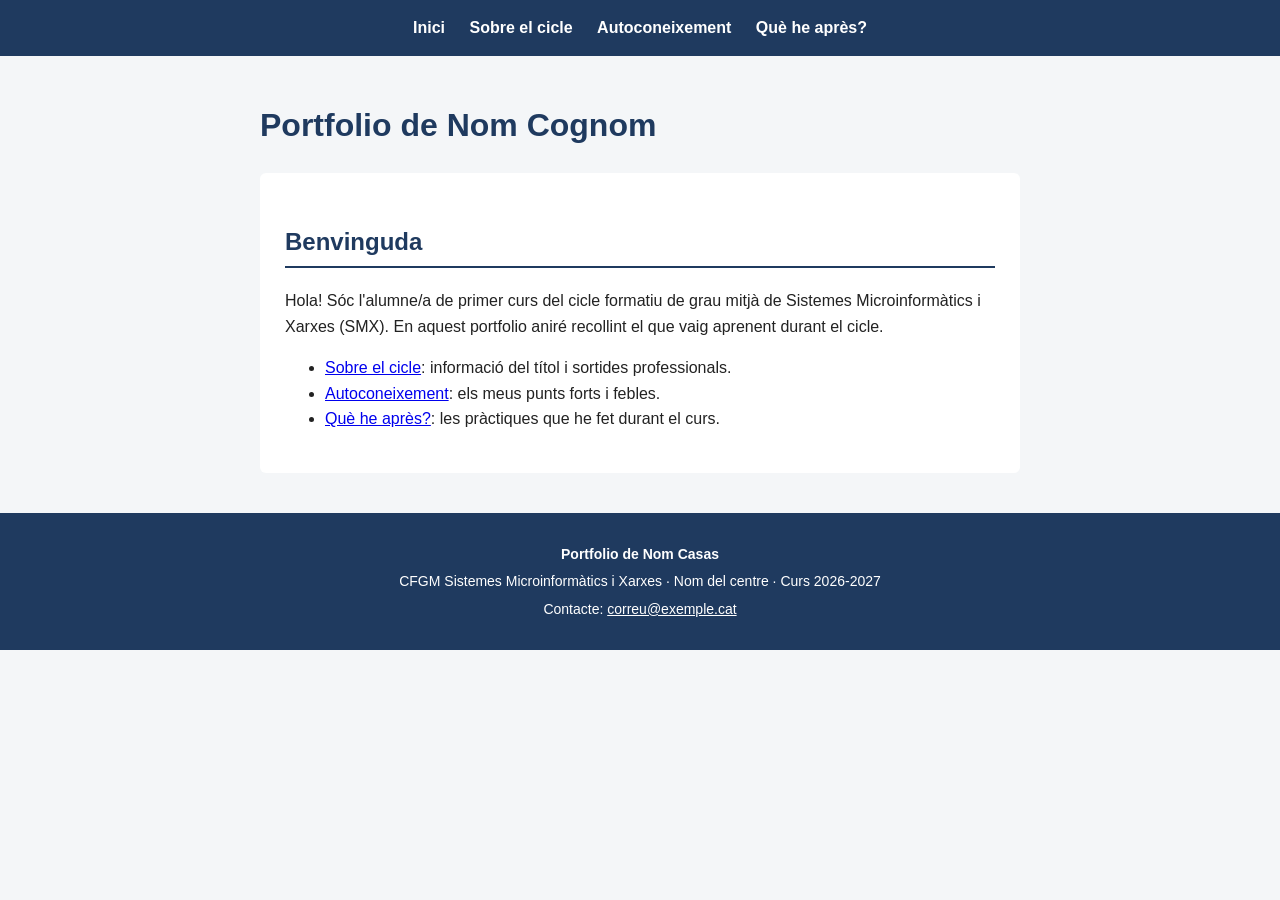
<file: index.html>
<!DOCTYPE html>
<html lang="ca">
<head>
  <meta charset="UTF-8">
  <meta name="viewport" content="width=device-width, initial-scale=1">
  <title>Inici - Portfolio</title>
  <link rel="stylesheet" href="./css/style.css">
</head>
<body>

  <nav>
    <a href="index.html">Inici</a>
    <a href="pages/sobre-el-cicle.html">Sobre el cicle</a>
    <a href="pages/autoconeixement.html">Autoconeixement</a>
    <a href="pages/que-he-apres.html">Què he après?</a>
  </nav>

  <main>
    <h1>Portfolio de Nom Cognom</h1>
    <section>
      <h2>Benvinguda</h2>
      <p>Hola! Sóc l'alumne/a de primer curs del cicle formatiu de grau mitjà de
      Sistemes Microinformàtics i Xarxes (SMX). En aquest portfolio aniré
      recollint el que vaig aprenent durant el cicle.</p>
      <ul>
        <li><a href="sobre-el-cicle.html">Sobre el cicle</a>: informació del títol i sortides professionals.</li>
        <li><a href="autoconeixement.html">Autoconeixement</a>: els meus punts forts i febles.</li>
        <li><a href="que-he-apres.html">Què he après?</a>: les pràctiques que he fet durant el curs.</li>
      </ul>
    </section>
  </main>

  <footer>
    <p><strong>Portfolio de Nom Casas</strong></p>
    <p>CFGM Sistemes Microinformàtics i Xarxes · Nom del centre · Curs 2026-2027</p>
    <p>Contacte: <a href="mailto:correu@exemple.cat">correu@exemple.cat</a></p>
  </footer>

</body>
</html>
</file>
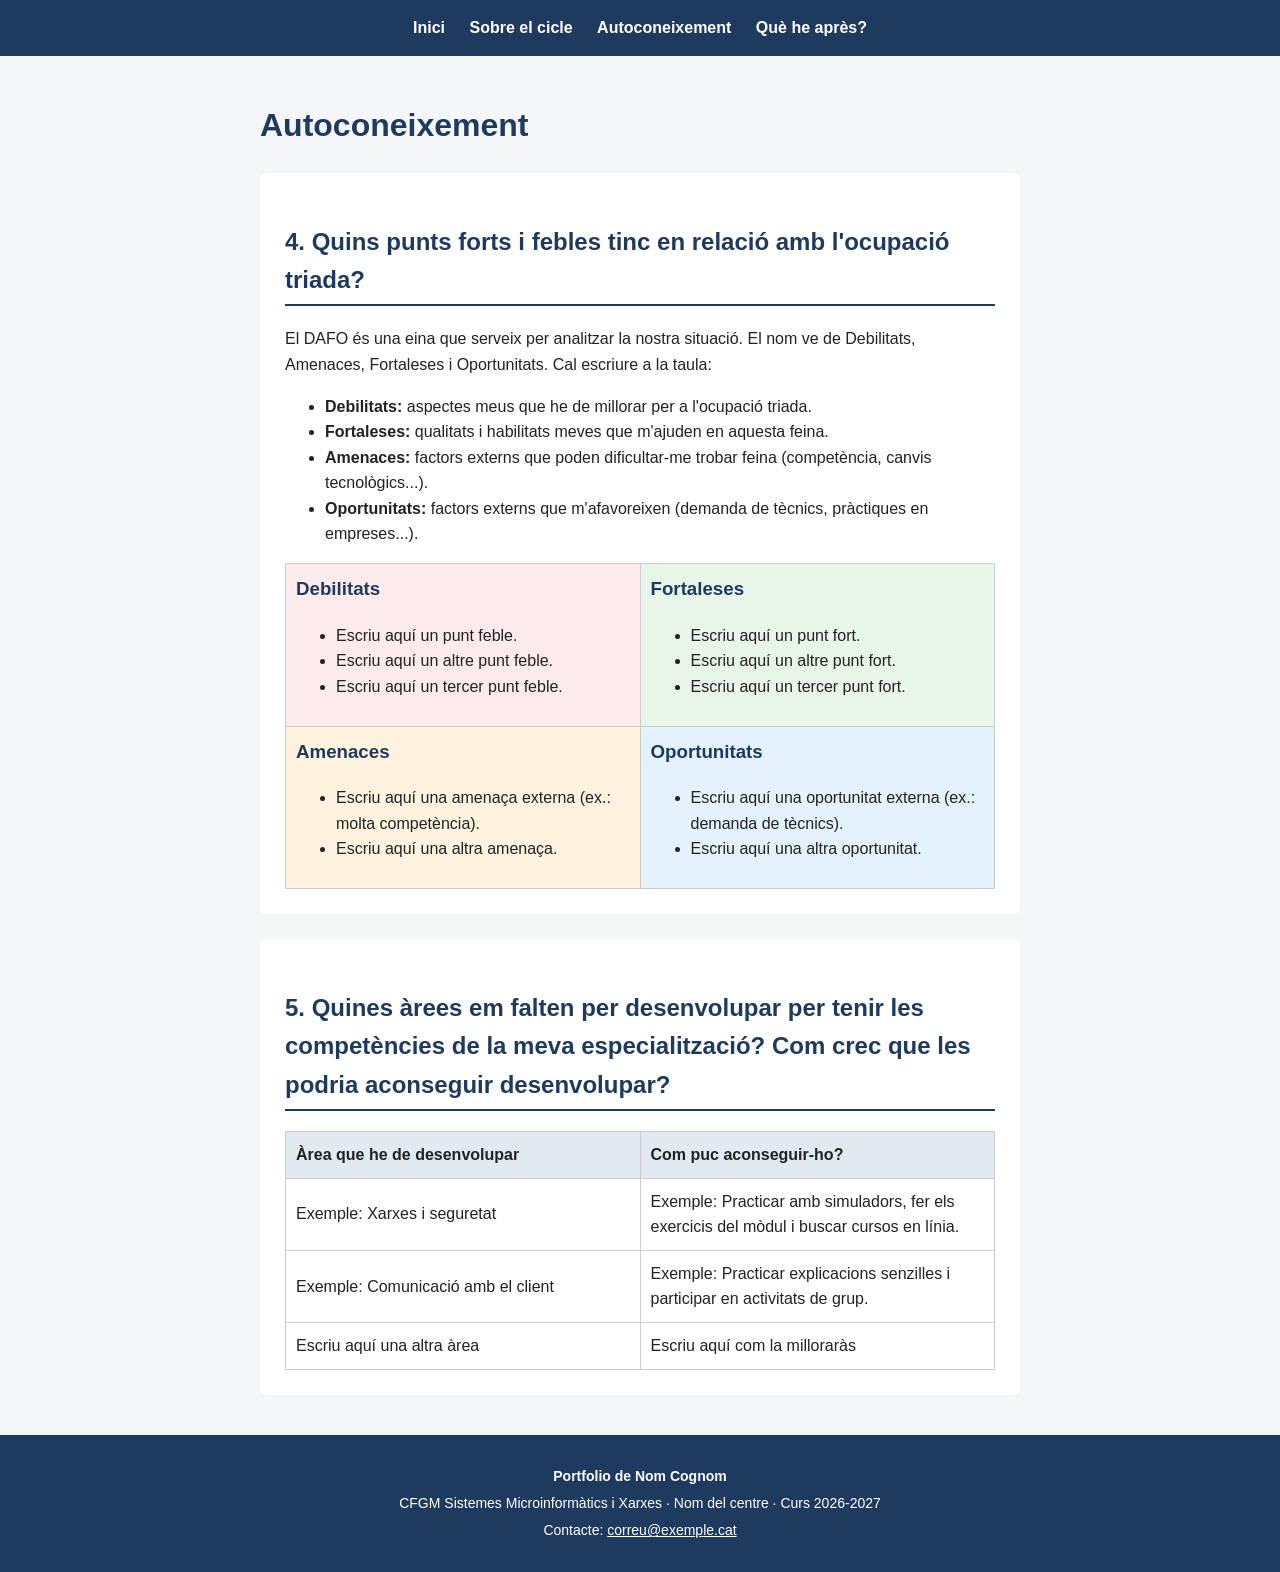
<file: pages/autoconeixement.html>
<!DOCTYPE html>
<html lang="ca">

<head>
  <meta charset="UTF-8">
  <meta name="viewport" content="width=device-width, initial-scale=1">
  <title>Autoconeixement - Portfolio</title>
  <link rel="stylesheet" href="../css/style.css">
</head>

<body>

  <nav>
    <a href="../index.html">Inici</a>
    <a href="sobre-el-cicle.html">Sobre el cicle</a>
    <a href="autoconeixement.html">Autoconeixement</a>
    <a href="que-he-apres.html">Què he après?</a>
  </nav>

  <main>
    <h1>Autoconeixement</h1>

    <section>
      <h2>4. Quins punts forts i febles tinc en relació amb l'ocupació triada?</h2>
      <p>El DAFO és una eina que serveix per analitzar la nostra situació. El nom ve de
        Debilitats, Amenaces, Fortaleses i Oportunitats. Cal escriure a la taula:</p>
      <ul>
        <li><strong>Debilitats:</strong> aspectes meus que he de millorar per a l'ocupació triada.</li>
        <li><strong>Fortaleses:</strong> qualitats i habilitats meves que m'ajuden en aquesta feina.</li>
        <li><strong>Amenaces:</strong> factors externs que poden dificultar-me trobar feina (competència, canvis
          tecnològics...).</li>
        <li><strong>Oportunitats:</strong> factors externs que m'afavoreixen (demanda de tècnics, pràctiques en
          empreses...).</li>
      </ul>

      <table class="dafo">
        <tr>
          <td class="debilitats">
            <h3>Debilitats</h3>
            <ul>
              <li>Escriu aquí un punt feble.</li>
              <li>Escriu aquí un altre punt feble.</li>
              <li>Escriu aquí un tercer punt feble.</li>
            </ul>
          </td>
          <td class="fortaleses">
            <h3>Fortaleses</h3>
            <ul>
              <li>Escriu aquí un punt fort.</li>
              <li>Escriu aquí un altre punt fort.</li>
              <li>Escriu aquí un tercer punt fort.</li>
            </ul>
          </td>
        <tr>
          <td class="amenaces">
            <h3>Amenaces</h3>
            <ul>
              <li>Escriu aquí una amenaça externa (ex.: molta competència).</li>
              <li>Escriu aquí una altra amenaça.</li>
            </ul>
          </td>
          <td class="oportunitats">
            <h3>Oportunitats</h3>
            <ul>
              <li>Escriu aquí una oportunitat externa (ex.: demanda de tècnics).</li>
              <li>Escriu aquí una altra oportunitat.</li>
            </ul>
          </td>
        </tr>
        </tr>
      </table>
    </section>

    <section>
      <h2>5. Quines àrees em falten per desenvolupar per tenir les competències de la meva especialització? Com crec que
        les podria aconseguir desenvolupar?</h2>
      <table>
        <tr>
          <th>Àrea que he de desenvolupar</th>
          <th>Com puc aconseguir-ho?</th>
        </tr>
        <tr>
          <td>Exemple: Xarxes i seguretat</td>
          <td>Exemple: Practicar amb simuladors, fer els exercicis del mòdul i buscar cursos en línia.</td>
        </tr>
        <tr>
          <td>Exemple: Comunicació amb el client</td>
          <td>Exemple: Practicar explicacions senzilles i participar en activitats de grup.</td>
        </tr>
        <tr>
          <td>Escriu aquí una altra àrea</td>
          <td>Escriu aquí com la milloraràs</td>
        </tr>
      </table>
    </section>
  </main>

  <footer>
    <p><strong>Portfolio de Nom Cognom</strong></p>
    <p>CFGM Sistemes Microinformàtics i Xarxes · Nom del centre · Curs 2026-2027</p>
    <p>Contacte: <a href="mailto:correu@exemple.cat">correu@exemple.cat</a></p>
  </footer>

</body>

</html>
</file>
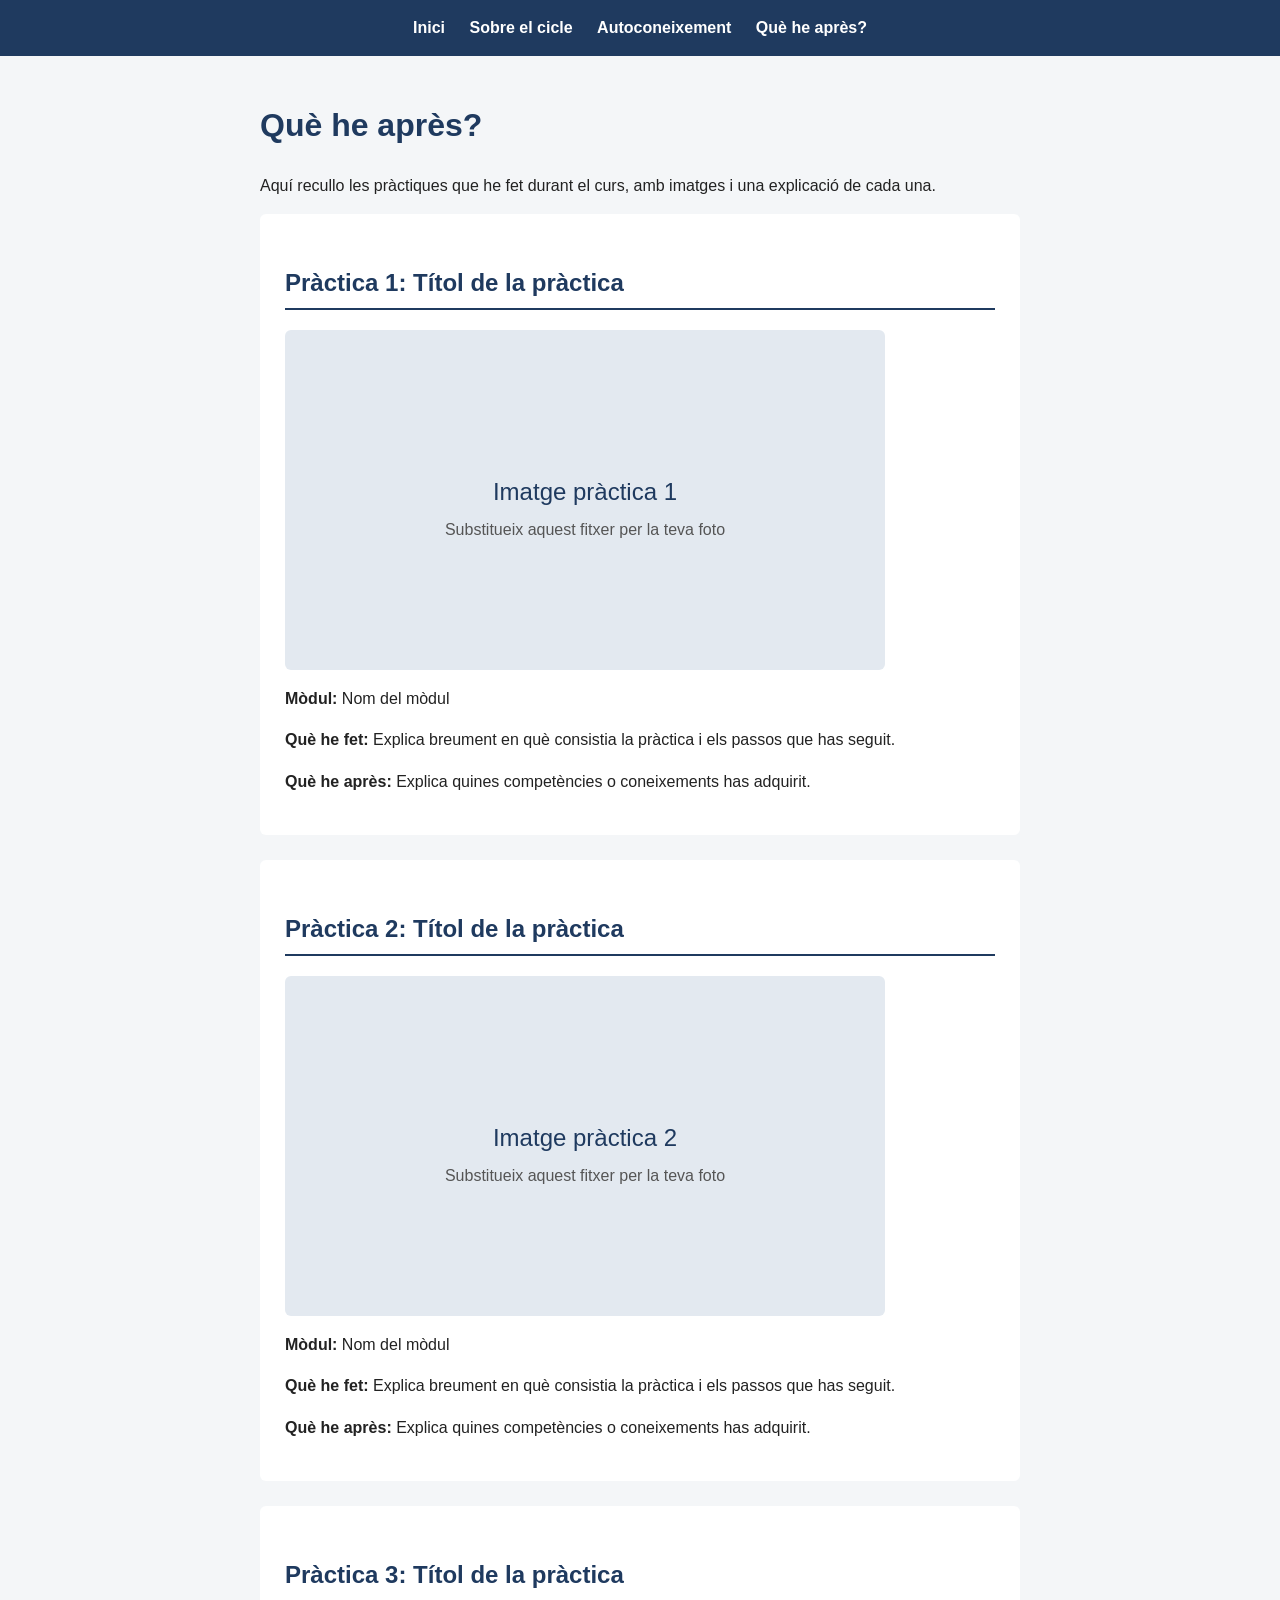
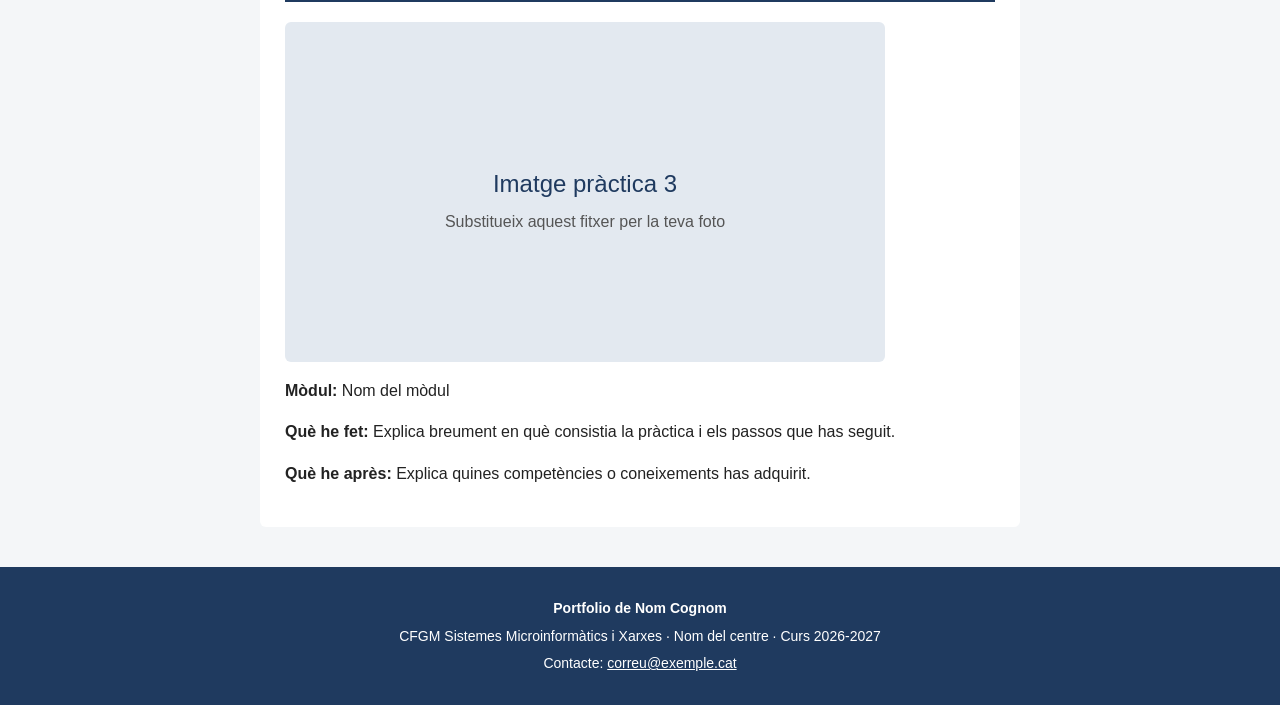
<file: pages/que-he-apres.html>
<!DOCTYPE html>
<html lang="ca">
<head>
  <meta charset="UTF-8">
  <meta name="viewport" content="width=device-width, initial-scale=1">
  <title>Què he après? - Portfolio</title>
  <link rel="stylesheet" href="../css/style.css">
</head>
<body>

  <nav>
    <a href="../index.html">Inici</a>
    <a href="sobre-el-cicle.html">Sobre el cicle</a>
    <a href="autoconeixement.html">Autoconeixement</a>
    <a href="que-he-apres.html">Què he après?</a>
  </nav>

  <main>
    <h1>Què he après?</h1>
    <p>Aquí recullo les pràctiques que he fet durant el curs, amb imatges i una explicació de cada una.</p>

    <section>
      <h2>Pràctica 1: Títol de la pràctica</h2>
      <img src="../images/practica1.svg" alt="Descripció de la imatge de la pràctica 1">
      <p><strong>Mòdul:</strong> Nom del mòdul</p>
      <p><strong>Què he fet:</strong> Explica breument en què consistia la pràctica i els passos que has seguit.</p>
      <p><strong>Què he après:</strong> Explica quines competències o coneixements has adquirit.</p>
    </section>

    <section>
      <h2>Pràctica 2: Títol de la pràctica</h2>
      <img src="../images/practica2.svg" alt="Descripció de la imatge de la pràctica 2">
      <p><strong>Mòdul:</strong> Nom del mòdul</p>
      <p><strong>Què he fet:</strong> Explica breument en què consistia la pràctica i els passos que has seguit.</p>
      <p><strong>Què he après:</strong> Explica quines competències o coneixements has adquirit.</p>
    </section>

    <section>
      <h2>Pràctica 3: Títol de la pràctica</h2>
      <img src="../images/practica3.svg" alt="Descripció de la imatge de la pràctica 3">
      <p><strong>Mòdul:</strong> Nom del mòdul</p>
      <p><strong>Què he fet:</strong> Explica breument en què consistia la pràctica i els passos que has seguit.</p>
      <p><strong>Què he après:</strong> Explica quines competències o coneixements has adquirit.</p>
    </section>
  </main>

  <footer>
    <p><strong>Portfolio de Nom Cognom</strong></p>
    <p>CFGM Sistemes Microinformàtics i Xarxes · Nom del centre · Curs 2026-2027</p>
    <p>Contacte: <a href="mailto:correu@exemple.cat">correu@exemple.cat</a></p>
  </footer>

</body>
</html>
</file>
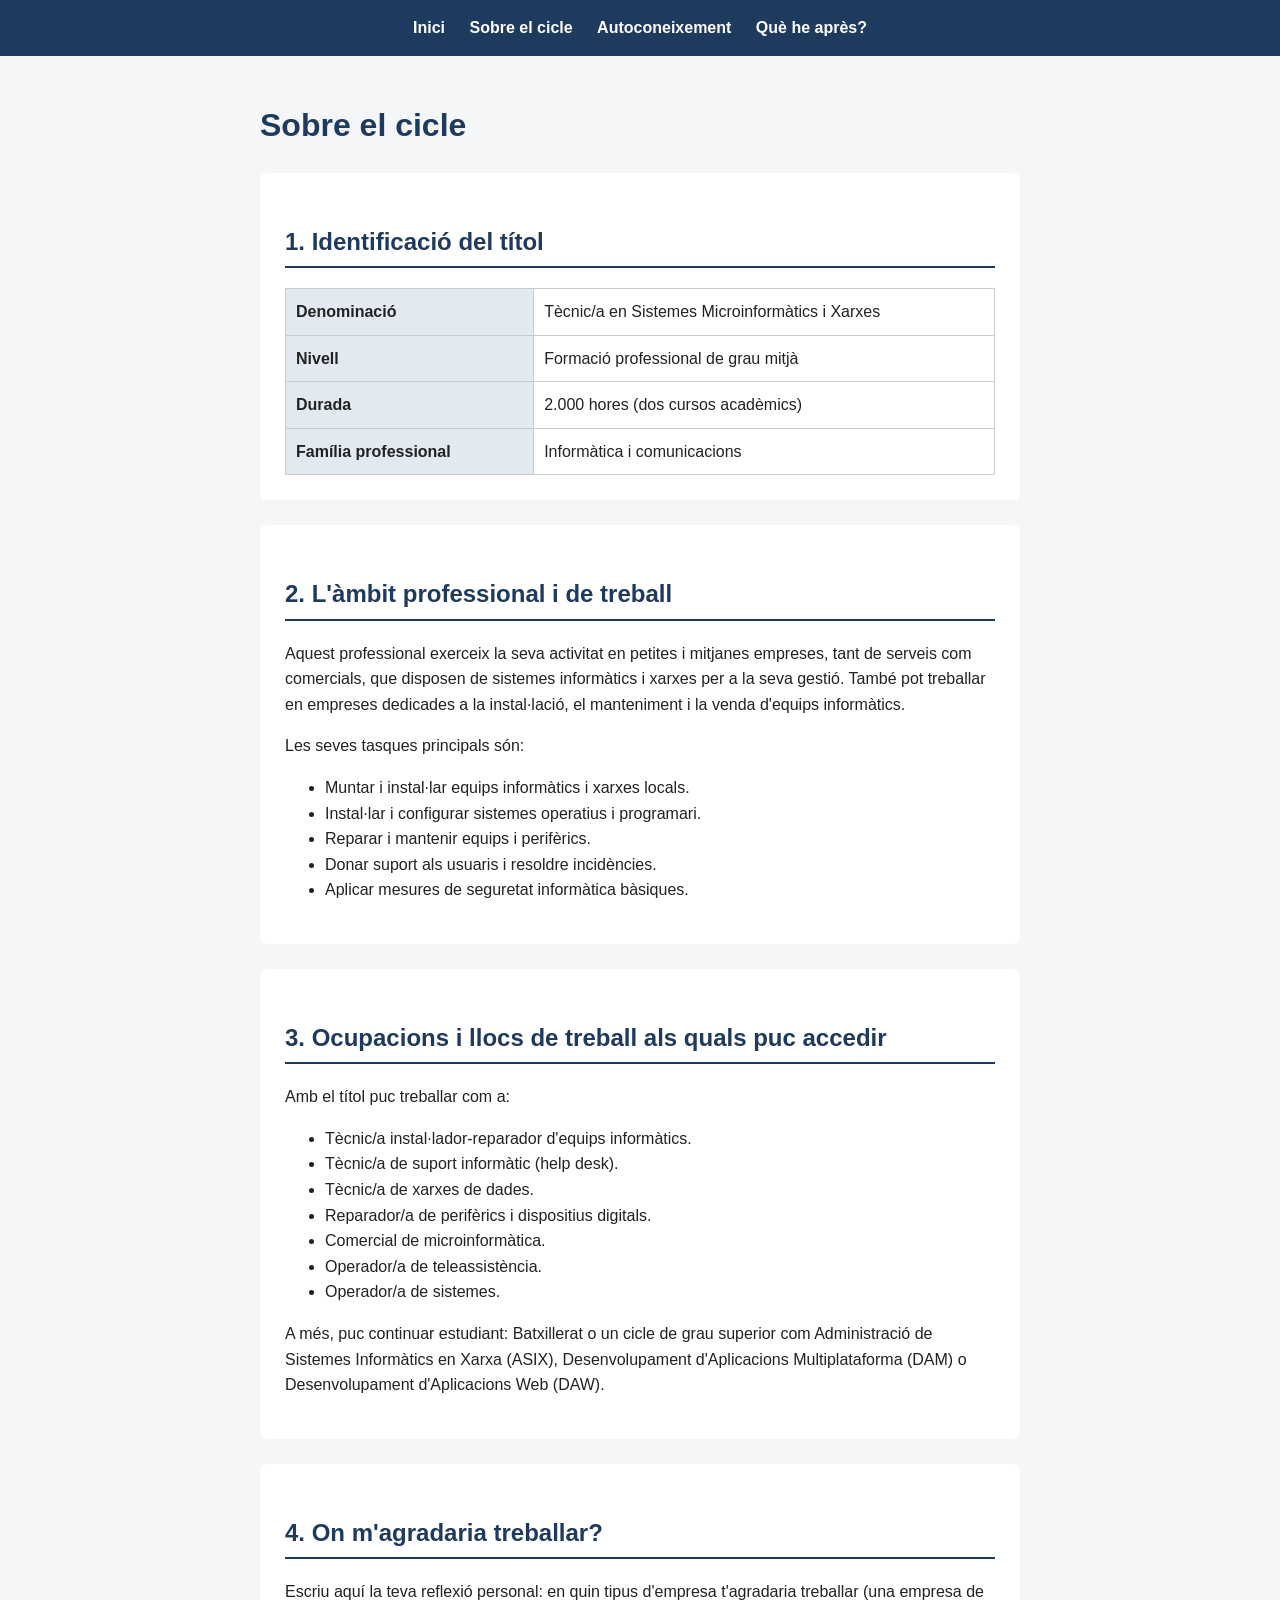
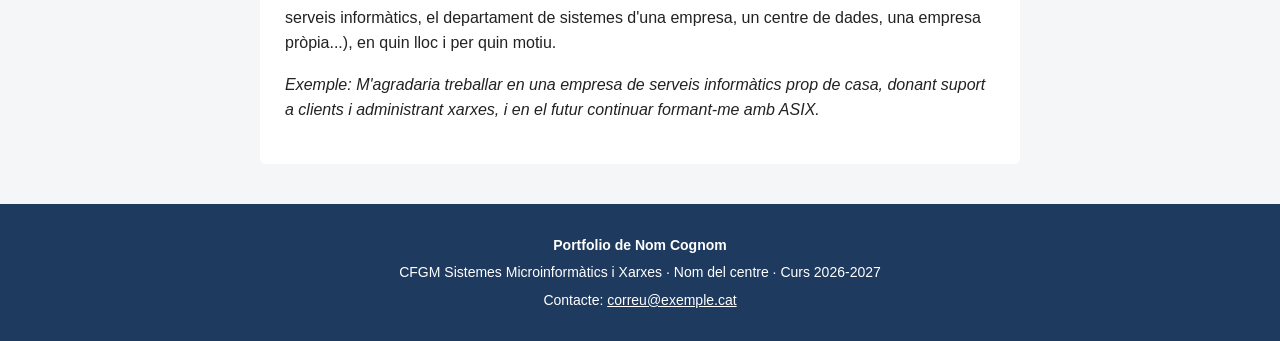
<file: pages/sobre-el-cicle.html>
<!DOCTYPE html>
<html lang="ca">
<head>
  <meta charset="UTF-8">
  <meta name="viewport" content="width=device-width, initial-scale=1">
  <title>Sobre el cicle - Portfolio</title>
  <link rel="stylesheet" href="../css/style.css">
</head>
<body>

  <nav>
    <a href="../index.html">Inici</a>
    <a href="sobre-el-cicle.html">Sobre el cicle</a>
    <a href="autoconeixement.html">Autoconeixement</a>
    <a href="que-he-apres.html">Què he après?</a>
  </nav>

  <main>
    <h1>Sobre el cicle</h1>

    <section>
      <h2>1. Identificació del títol</h2>
      <table>
        <tr><th>Denominació</th><td>Tècnic/a en Sistemes Microinformàtics i Xarxes</td></tr>
        <tr><th>Nivell</th><td>Formació professional de grau mitjà</td></tr>
        <tr><th>Durada</th><td>2.000 hores (dos cursos acadèmics)</td></tr>
        <tr><th>Família professional</th><td>Informàtica i comunicacions</td></tr>
      </table>
    </section>

    <section>
      <h2>2. L'àmbit professional i de treball</h2>
      <p>Aquest professional exerceix la seva activitat en petites i mitjanes
      empreses, tant de serveis com comercials, que disposen de sistemes
      informàtics i xarxes per a la seva gestió. També pot treballar en
      empreses dedicades a la instal·lació, el manteniment i la venda
      d'equips informàtics.</p>
      <p>Les seves tasques principals són:</p>
      <ul>
        <li>Muntar i instal·lar equips informàtics i xarxes locals.</li>
        <li>Instal·lar i configurar sistemes operatius i programari.</li>
        <li>Reparar i mantenir equips i perifèrics.</li>
        <li>Donar suport als usuaris i resoldre incidències.</li>
        <li>Aplicar mesures de seguretat informàtica bàsiques.</li>
      </ul>
    </section>

    <section>
      <h2>3. Ocupacions i llocs de treball als quals puc accedir</h2>
      <p>Amb el títol puc treballar com a:</p>
      <ul>
        <li>Tècnic/a instal·lador-reparador d'equips informàtics.</li>
        <li>Tècnic/a de suport informàtic (help desk).</li>
        <li>Tècnic/a de xarxes de dades.</li>
        <li>Reparador/a de perifèrics i dispositius digitals.</li>
        <li>Comercial de microinformàtica.</li>
        <li>Operador/a de teleassistència.</li>
        <li>Operador/a de sistemes.</li>
      </ul>
      <p>A més, puc continuar estudiant: Batxillerat o un cicle de grau superior
      com Administració de Sistemes Informàtics en Xarxa (ASIX),
      Desenvolupament d'Aplicacions Multiplataforma (DAM) o Desenvolupament
      d'Aplicacions Web (DAW).</p>
    </section>

    <section>
      <h2>4. On m'agradaria treballar?</h2>
      <p>Escriu aquí la teva reflexió personal: en quin tipus d'empresa
      t'agradaria treballar (una empresa de serveis informàtics, el
      departament de sistemes d'una empresa, un centre de dades, una
      empresa pròpia...), en quin lloc i per quin motiu.</p>
      <p><em>Exemple: M'agradaria treballar en una empresa de serveis
      informàtics prop de casa, donant suport a clients i administrant
      xarxes, i en el futur continuar formant-me amb ASIX.</em></p>
    </section>
  </main>

  <footer>
    <p><strong>Portfolio de Nom Cognom</strong></p>
    <p>CFGM Sistemes Microinformàtics i Xarxes · Nom del centre · Curs 2026-2027</p>
    <p>Contacte: <a href="mailto:correu@exemple.cat">correu@exemple.cat</a></p>
  </footer>

</body>
</html>
</file>
<file: css/style.css>
/* Estils bàsics del portfolio */
* { box-sizing: border-box; }

body {
  margin: 0;
  padding-top: 70px;            /* espai per al menú flotant */
  font-family: Arial, Helvetica, sans-serif;
  line-height: 1.6;
  color: #222;
  background: #f4f6f8;
}

/* Menú flotant a dalt */
nav {
  position: fixed;
  top: 0;
  left: 0;
  width: 100%;
  background: #1f3a5f;
  padding: 15px;
  text-align: center;
}
nav a {
  color: white;
  text-decoration: none;
  margin: 0 15px;
  font-weight: bold;
}
nav a:hover { text-decoration: underline; }

/* Contingut */
main {
  max-width: 800px;
  margin: 30px auto;
  padding: 0 20px;
}
h1 { color: #1f3a5f; }
h2 {
  color: #1f3a5f;
  border-bottom: 2px solid #1f3a5f;
  padding-bottom: 5px;
  margin-top: 40px;
}
section {
  background: white;
  padding: 10px 25px 25px;
  margin-bottom: 25px;
  border-radius: 6px;
}

/* Taula d'identificació del títol */
table { width: 100%; border-collapse: collapse; }
th, td { text-align: left; padding: 10px; border: 1px solid #ccc; }
th { background: #e3e9f0; width: 35%; }

footer {
  text-align: center;
  padding: 20px;
  color: #666;
  font-size: 14px;
}

/* Subtítols i imatges */
h3 { color: #1f3a5f; }
img {
  max-width: 100%;
  height: auto;
  display: block;
  margin: 15px 0;
  border-radius: 6px;
}

/* Peu de pàgina */
footer {
  background: #1f3a5f;
  color: white;
  margin-top: 40px;
  padding: 25px 20px;
}
footer p { margin: 5px 0; }
footer a { color: white; }

/* El menú s'adapta a pantalles petites */
nav a { display: inline-block; margin: 0 10px; }

/* Taula DAFO */
.dafo th { text-align: center; width: auto; }
.dafo td { vertical-align: top; width: 25%; }
.dafo h3 { margin-top: 0; }
.debilitats { background: #fdeaea; }
.fortaleses { background: #e8f5e9; }
.amenaces { background: #fff3e0; }
.oportunitats { background: #e3f2fd; }
.dafo { display: block; overflow-x: auto; }
</file>
